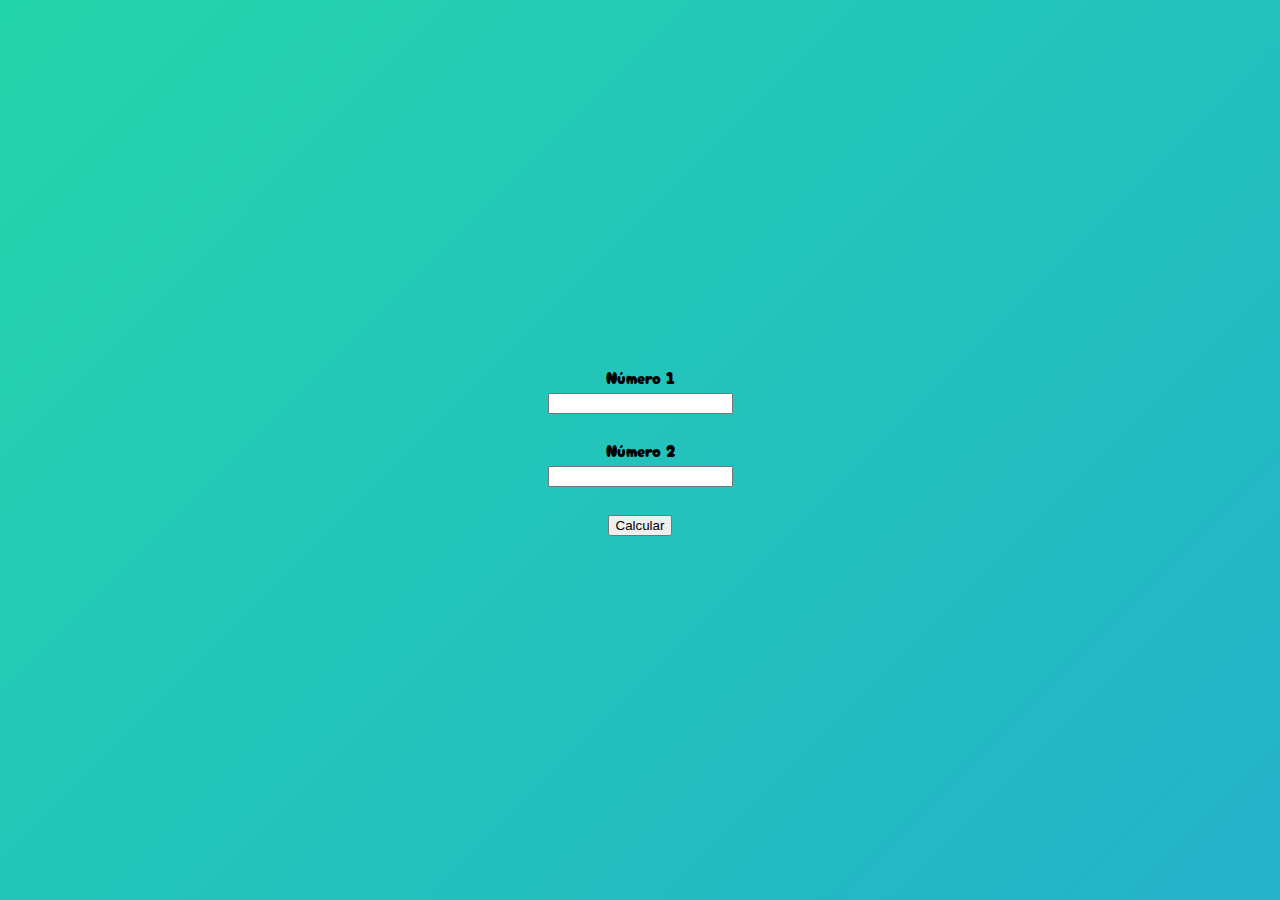
<file: calculadora/index.html>
<!DOCTYPE html>
<html lang="en">
<head>
    <meta charset="UTF-8">
    <meta http-equiv="X-UA-Compatible" content="IE=edge">
    <meta name="viewport" content="width=device-width, initial-scale=1.0">
    <link rel="stylesheet" href="./css/style.css">
    <title>Calculadora</title>
</head>
<body>

    <header></header>
    <section>
        <div class="container"><!---inicio div container-->
            <div class = "forms"><!--inicio div centro-->
                <form action="./php/calc.php" method="get">   
                    <script src="./jss/documento.js"></script>  <!--Isso é apenas um teste de JS, na vida real de um DEV nunca devemos fazer isso pois gera dificuldade de manutenção-->
                </form>
            </div><!--fim div centro-->
        </div><!--fim div container-->
    </section>
    <footer></footer>
    
</body>
</html>
</file>
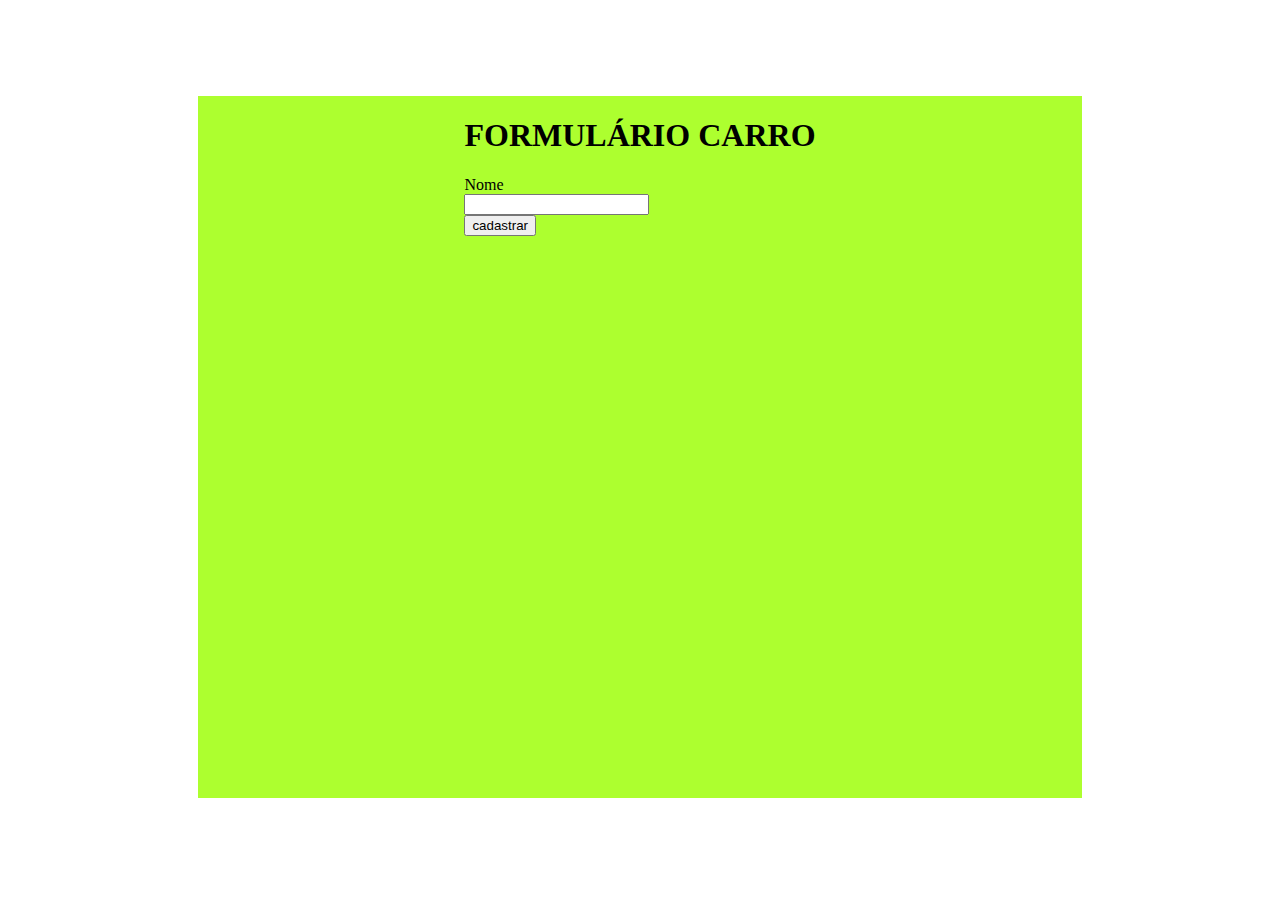
<file: CARRO/index.html>
<!DOCTYPE html>
<html lang="en">
<head>
    <meta charset="UTF-8">
    <meta http-equiv="X-UA-Compatible" content="IE=edge">
    <meta name="viewport" content="width=device-width, initial-scale=1.0">
    <link rel="stylesheet" href="./css/style.css">
    <title>Document</title>
</head>
<body>
    <div class = "container">
        <div class = "formularioA">
            <form action="./php/crudCarro.php" method="get">
                <h1>FORMULÁRIO CARRO</h1>
                <label for="">Nome</label><br>
                <input type="text" name = "txtNome" id=""><br>
                <input type="submit" value="cadastrar">
            </form>
        </div>
    </div>
</body>
</html>
</file>
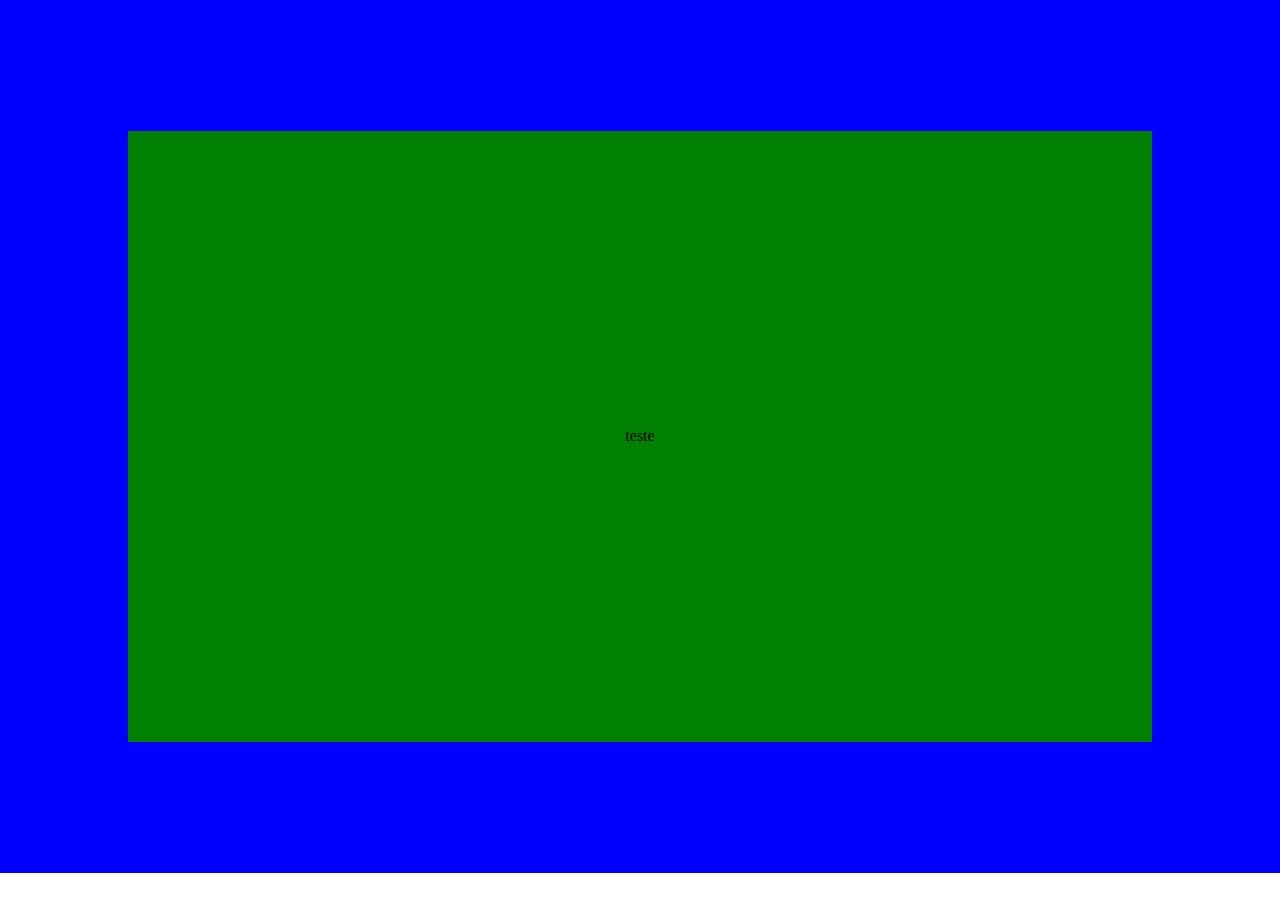
<file: grid/index.html>
<!DOCTYPE html>
<html lang="en">
<head>
    <meta charset="UTF-8">
    <meta http-equiv="X-UA-Compatible" content="IE=edge">
    <meta name="viewport" content="width=device-width, initial-scale=1.0">
    <link rel="stylesheet" href="css/style.css">
    <title>Calc</title>
</head>
<body>
    <div class = "container">
        <div class="box">
            teste
        </div>
    </div>

    
</body>
</html>
</file>
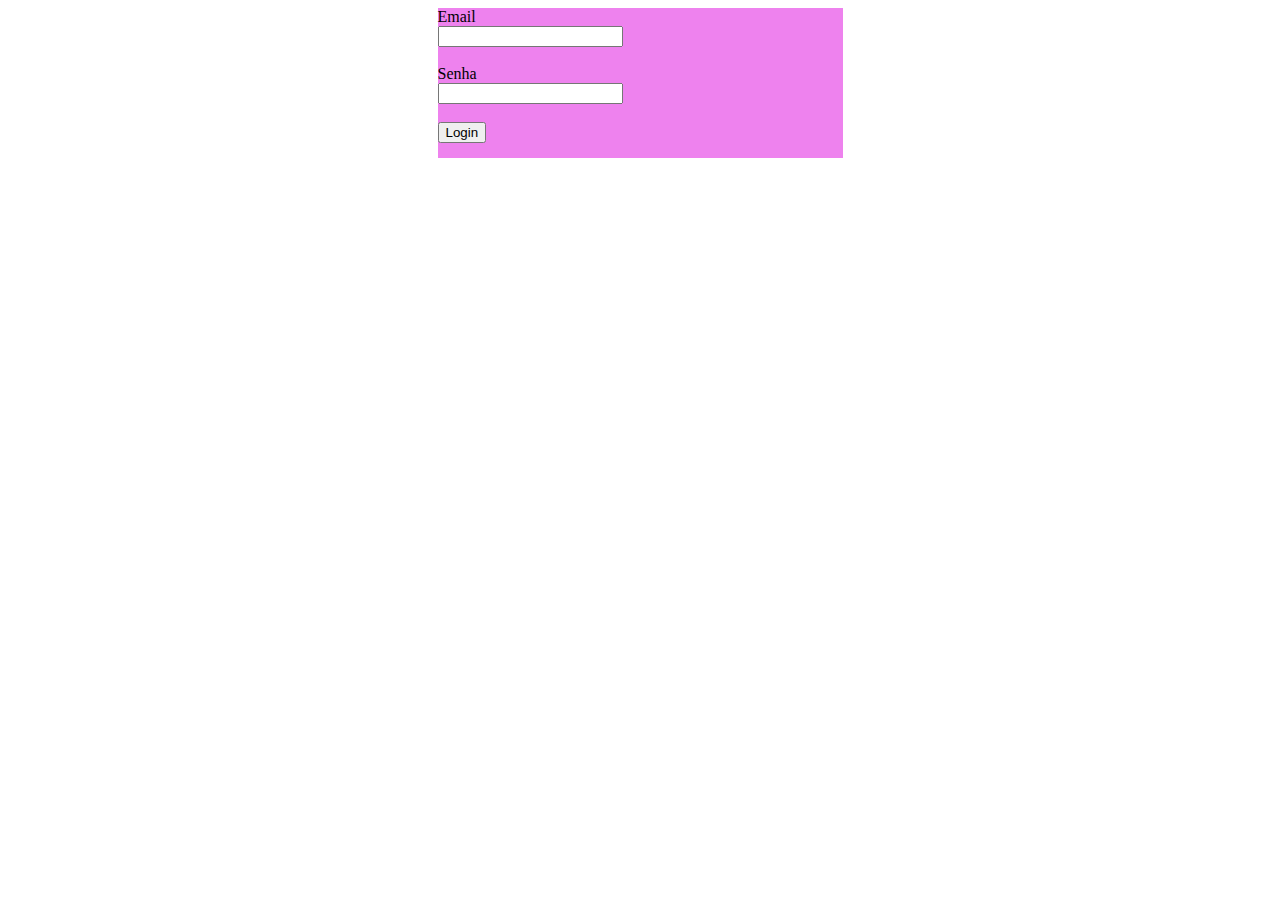
<file: login/index.html>
<!DOCTYPE html>
<html lang="pt-BR">
<head>
    <meta charset="UTF-8">
    <meta name="viewport" content="width=device-width, initial-scale=1.0">
    <title>Formulário</title>
    <link rel="stylesheet" href="./css/style.css">
</head>
<body>
    <div class="container">
        <div class="divBody">
            <form action="./php/operacao.php" method="get">
                <label for="email">Email</label><br>
                <input type="email" name="txtEmail" id="email"><br><br>
                <label for="password">Senha</label><br>
                <input type="password" name="txtPass" id="password"><br><br>
                <input type="submit" value="Login">
            </form>
        </div>
    </div>
    
</body>
</html>
</file>
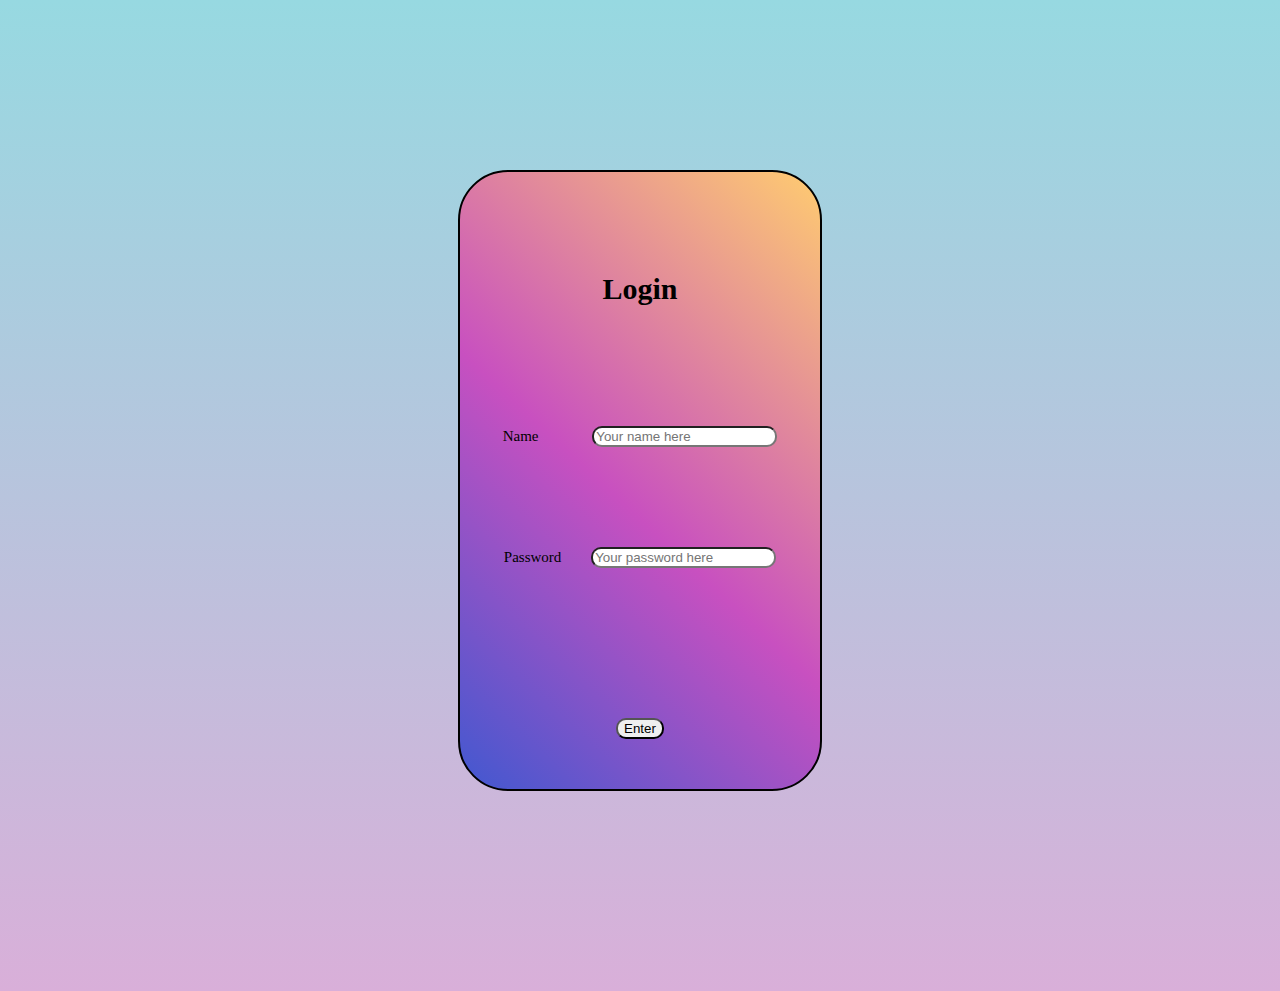
<file: testenice/index.html>
<!DOCTYPE html>
<html lang="en">
<head>
    <meta charset="UTF-8">
    <meta http-equiv="X-UA-Compatible" content="IE=edge">
    <meta name="viewport" content="width=device-width, initial-scale=1.0">
    <link rel="stylesheet" href="style.css">
    <title>Página</title>
</head>
<body>
 <div class="fundo">
    <div class="login">

        <h1 id="login">Login</h1>
        <label for="name" id = "name2">Name</label>
        <input type="text" name="name" id="name" placeholder="Your name here">
        <div>
            <label for="password" id="password2">Password</label>
        <input type="password" name="password" id="password" placeholder="Your password here">
        </div> 
        <div id="butto3">
            <button name="button" id="button">Enter</button>
        </div>
    </div>
 </div>
   
    
</body>
</html>
</file>
<file: calculadora/css/style.css>
@import url('https://fonts.googleapis.com/css2?family=Bruno+Ace+SC&family=Cherry+Bomb+One&family=Rubik+Puddles&display=swap');
html, body {
    width: 100%;
    height:100%;
    height: 100%;
    margin: 0;
    display: flex;
    justify-content: center;
    align-items: center;
  }
  
  body {
      background: linear-gradient(-45deg, #ee7752, #e73c7e, #23a6d5, #23d5ab);
      background-size: 400% 400%;
      animation: gradient 15s ease infinite;
  }
  
  @keyframes gradient {
      0% {
          background-position: 0% 50%;
      }
      50% {
          background-position: 100% 50%;
      }
      100% {
          background-position: 0% 50%;
      }
  }




.azul{
    justify-content: center;
    align-content: center;
    color: blue; 
    font-family: comic sans-serif;
    font-size: 30px;
    margin-top: 30%;
    text-align: center; 

}

.container {
    text-align: center;
    font-family: 'Cherry Bomb One', cursive;
}

.button {
    border-radius: 15px;
    height: 50px;
    width:  50px;
    transition: transform 0.3s ease;
    transition: background-color 0.3s ease;
}

.button:hover {
    transform: scale(1.2);
    background-color: blue;
}

.texto {
    font-size: 30px;
    font-family: 'Bruno Ace SC', cursive;
}

.image {
    width: 100px;
    height: 100px;
    border-radius: 50%;
    margin-top: 10px;
    margin-bottom: 10px;
}
</file>
<file: CARRO/css/style.css>
.container {
    width: 100%;
    height: 97.5vh;
    display: grid;
    grid-template-columns: 15% 70% 15%;
    grid-template-rows: 10% 80% 10%;
}

.formularioA {
    background-color: greenyellow;
    display: grid;
    grid-column-start: 2;
    grid-row-start: 2;
    display: flex;
    justify-content: center;
}


.formularioB {
    background-color: pink;
    display: grid;
    grid-column-start: 2;
    grid-row-start: 2;
    display: flex;
    justify-content: center;
    font-family: fantasy;
    font-size: xx-large;
    font-style: oblique;
}
</file>
<file: grid/css/style.css>
* {
    margin: 0;
    padding: 0;

}

.container{
    background-color: blue;
    width: 100%;
    height: 97vh;
    display: grid;
    grid-template-columns: 10% 80% 10%;
    grid-template-rows: 15% 70% 15%;
}

.box{
    background-color: green;
    width: 100%;
    min-width: 20px;
    height: 100%;
    grid-column-start: 2;
    grid-row-start: 2;
    display: flex;
    justify-content: center;
    align-items: center;
}
</file>
<file: login/css/style.css>
.container {
    width: 100%;
    height: 90%;
    display: grid;
    grid-template-columns: 10%, 80%, 10%;
    grid-template-rows: 15%, 70%, 15%; 
}


.divBody {
    width: 45vh;
    height: 150px;
    grid-column-start: 2;
    grid-row-start: 2;
    background-color: violet;
}
</file>
<file: testenice/style.css>
.login {
    border: 2px solid black;
    text-align: center;
    font-size: 15px;
    margin-top: 170px;
    margin-left: 450px;
    margin-right: 450px;
    background-color: #4158D0;
    background-image: linear-gradient(43deg, #4158D0 0%, #C850C0 46%, #FFCC70 100%);
    border-radius: 50px;
}

#name {
    margin-top: 100px;
    margin-left: 50px;
    border-radius: 10px;
}

#password {
    margin-top: 100px;
    margin-left:26px;
    margin-bottom: 150px;
    border-radius: 10px;
}

#login {
    margin-top: 100px;
}

#button {
    margin-bottom: 50px;
    border-radius: 10px;
}

#button:hover {
    margin-bottom: 50px;
    border-radius: 10px;
    background-color: #FFFFFF;
background-image: linear-gradient(180deg, #FFFFFF 0%, #6284FF 50%, #FF0000 100%);

}

body {
    background-color: #D9AFD9;
    background-image: linear-gradient(0deg, #D9AFD9 0%, #97D9E1 100%);
    margin-bottom: 200px;    

}
</file>
